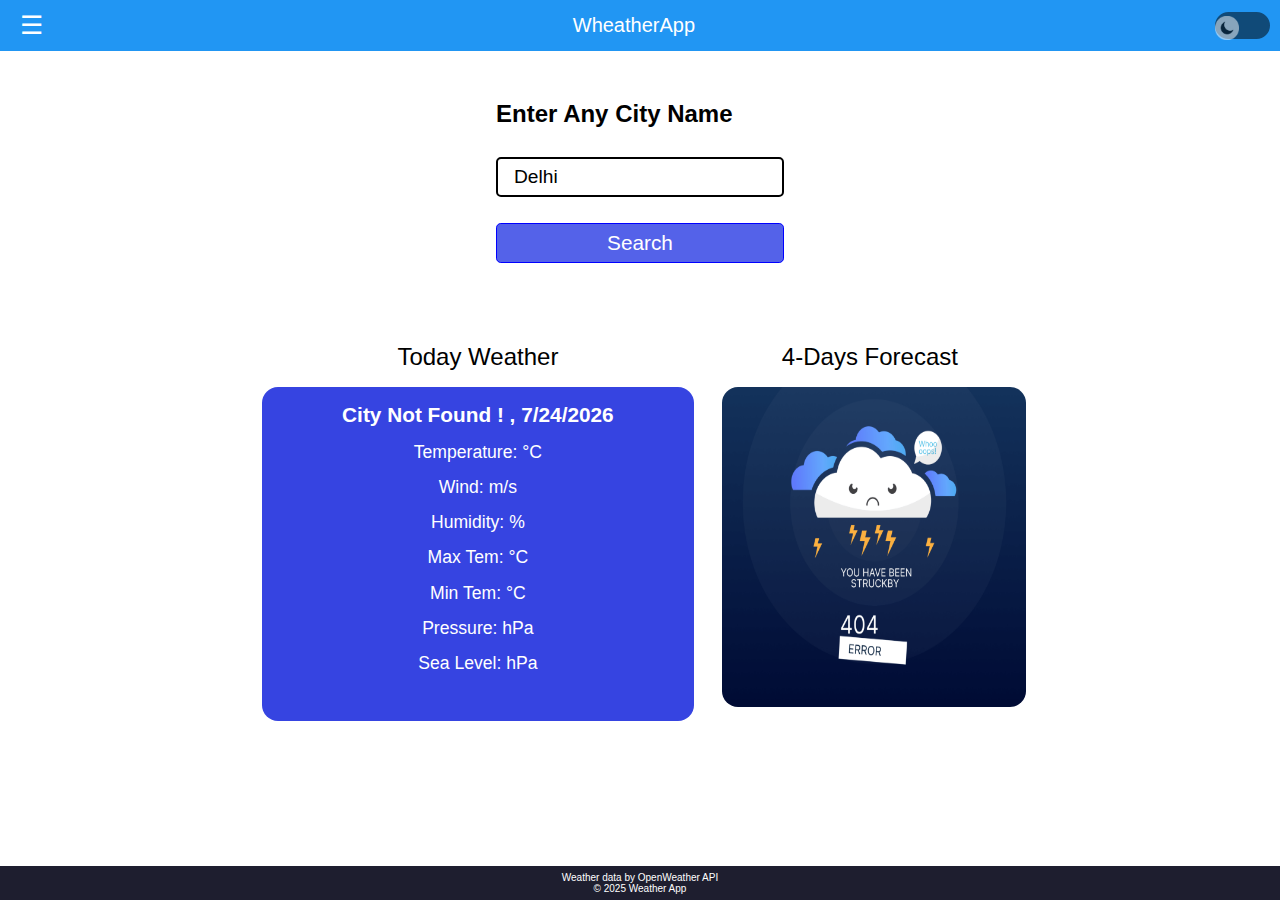
<file: index.html>
<!DOCTYPE html>
<html>

<head>
  <meta charset="UTF-8">
  <meta name="viewport" content="width=device-width, initial-scale=1">
  <title>Weather Project</title>
  <link rel="stylesheet" href="media.css">
<link rel="stylesheet" href="style.css">
</head>
<body>
  
<div class="main-container">
<nav class="mobile-menu" id="mobileMenu">
  <span class="close" onclick="closeMenu()">×</span>
  <a href="#">Home</a>
  <a href="#">Location</a>
  <a href="#">Weather</a>
  <a href="#">About</a>
</nav>
<header>
 <button class="menu-btn" onclick="openMenu()">☰</button>
   <div class="logo">WheatherApp</div>
  <div>
  <div class="btn newbtn"></div>
  <img class="imgs" src="screen.png">
  </div>

</header>
 <div class="boxes">
 <div class="leftbox">
  <h2 id="head">Enter Any City Name</h2>
  <input id="inp" type="text" placeholder="Enter any City name " value="Delhi">
  <p id="para" style="padding:5px;"></p>
  <button class="button">Search</button>
  </div>

<div class="rightbox">
  <div>
  <h2 id="h23">Today Weather</h2>
  <div class="upbox">
  <h2 id="h2"><span id="area">Delhi</span> , <span id="newdates"></span></h2>
  <div class="notfound">
    <p>Temperature: <span id="temp"></span> °C</p>
    <p>Wind: <span id="wind"></span> m/s</p>
    <p>Humidity: <span id="humidity"></span> %</p>
    <p>Max Tem: <span id="temp_max"></span> °C</p>
    <p>Min Tem: <span id="temp_min"></span> °C</p>
    <p>Pressure: <span id="pressure"></span> hPa</p>
    <p>Sea Level: <span id="sea_level"></span> hPa</p>
    </div> 
  </div>
</div>

  <div>
   <div id="h22">4-Days Forecast</div>
  <div class="downbox"></div>
  </div>
</div>
</div>
<footer class="footer">
  <p>
    Weather data by OpenWeather API <br>
    © 2025 Weather App
  </p>
</footer>

</div>

</body>
<script src="script.js"></script>

</html>
</file>
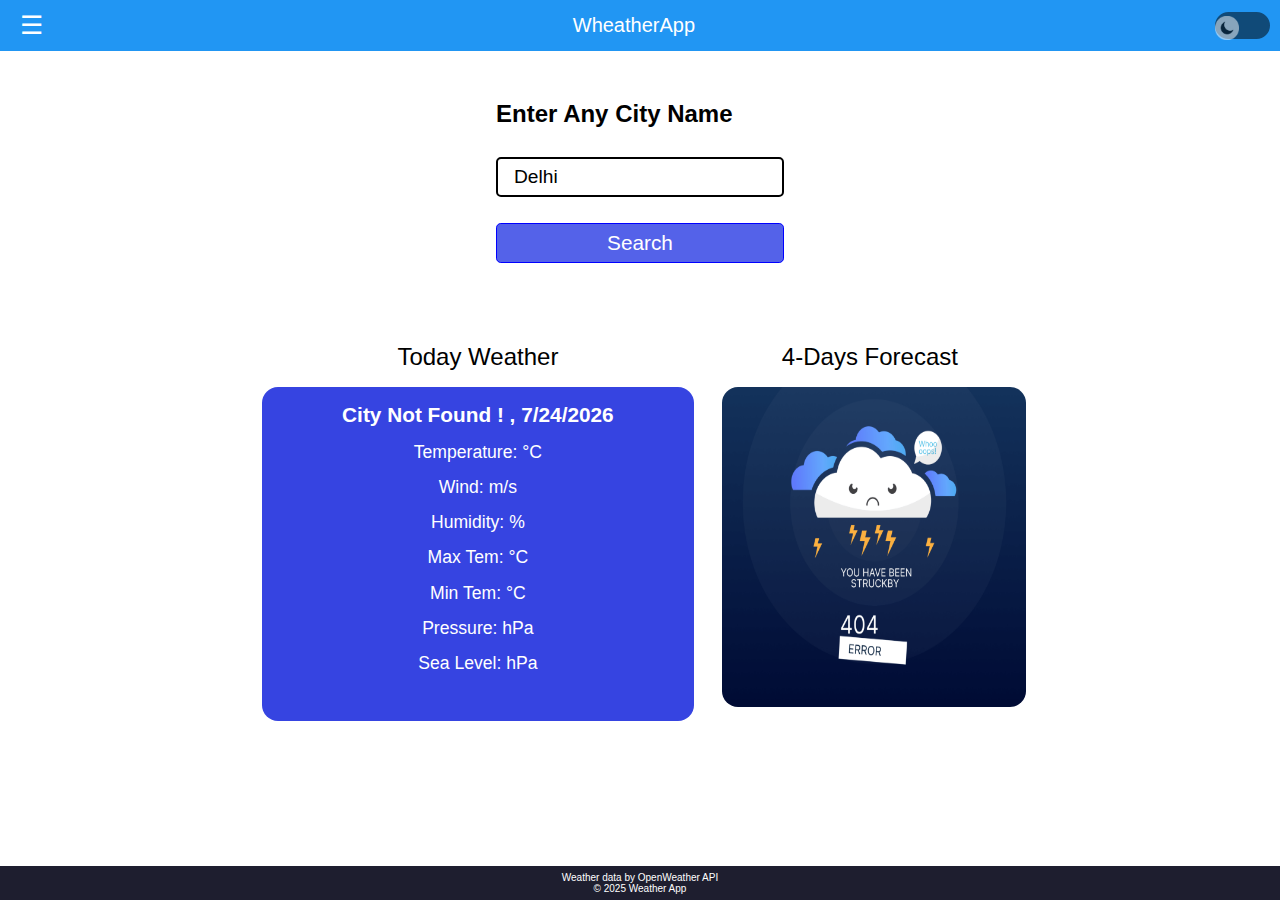
<file: Weather app.html>
<!DOCTYPE html>
<html>

<head>
  <meta charset="UTF-8">
  <meta name="viewport" content="width=device-width, initial-scale=1">
  <title>Weather Project</title>
  <link rel="stylesheet" href="media.css">
<link rel="stylesheet" href="style.css">
</head>
<body>
  
<div class="main-container">
<nav class="mobile-menu" id="mobileMenu">
  <span class="close" onclick="closeMenu()">×</span>
  <a href="#">Home</a>
  <a href="#">Location</a>
  <a href="#">Weather</a>
  <a href="#">About</a>
</nav>
<header>
 <button class="menu-btn" onclick="openMenu()">☰</button>
   <div class="logo">WheatherApp</div>
  <div>
  <div class="btn newbtn"></div>
  <img class="imgs" src="screen.png">
  </div>

</header>
 <div class="boxes">
 <div class="leftbox">
  <h2 id="head">Enter Any City Name</h2>
  <input id="inp" type="text" placeholder="Enter any City name " value="Delhi">
  <p id="para" style="padding:5px;"></p>
  <button class="button">Search</button>
  </div>

<div class="rightbox">
  <div>
  <h2 id="h23">Today Weather</h2>
  <div class="upbox">
  <h2 id="h2"><span id="area">Delhi</span> , <span id="newdates"></span></h2>
  <div class="notfound">
    <p>Temperature: <span id="temp"></span> °C</p>
    <p>Wind: <span id="wind"></span> m/s</p>
    <p>Humidity: <span id="humidity"></span> %</p>
    <p>Max Tem: <span id="temp_max"></span> °C</p>
    <p>Min Tem: <span id="temp_min"></span> °C</p>
    <p>Pressure: <span id="pressure"></span> hPa</p>
    <p>Sea Level: <span id="sea_level"></span> hPa</p>
    </div> 
  </div>
</div>

  <div>
   <div id="h22">4-Days Forecast</div>
  <div class="downbox"></div>
  </div>
</div>
</div>
<footer class="footer">
  <p>
    Weather data by OpenWeather API <br>
    © 2025 Weather App
  </p>
</footer>

</div>

</body>
<script src="script.js"></script>

</html>
</file>
<file: media.css>
@media (max-width: 800px) {
   .rightbox {
     display: flex;
    flex-direction: column;

   }
 }
 
 @media (min-width: 801px) {
  .rightbox {
    display: flex;
    min-width:50rem;
    justify-content: space-around;
    
  }
  .upbox {
  padding:2rem 5rem;
}
}
</file>
<file: style.css>
*{
    margin:0;
    padding:0;
    box-sizing:border-box;
    font-family:Arial;
  }
.menu-btn {
  font-size: 26px;
  padding: 10px;
  background: none;
  border: none;
  color:white;
}

.mobile-menu {
  position: fixed;
  top: 0;
  left: 0;
  width: 200px;
  height: 100%;
  background: #111;
  transform: translateX(-100%);
  transition: 0.3s ease;
  padding-top: 60px;
  z-index: 1000;
}

.mobile-menu a {
  display: block;
  color: #fff;
  padding: 15px;
  text-decoration: none;
}

.mobile-menu a:hover {
  background: #333;
}

.close {
  position: absolute;
  top: 10px;
  right: 20px;
  font-size: 30px;
  color: white;
  cursor: pointer;
}

header {
  position:fixed;
  background:  #2196f3;
  color: white;
  padding: 0px 10px;
  display: flex;
  justify-content: space-between;
  align-items: center;
  width:100%;
  top:0;
}
.logo{
  margin: 0;
  font-size: 20px;
}


h1{
      background-color: #3644E1;
      color:white;
      height:10rem;
      padding:3rem;
      margin:0.5rem;
      border:2px solid white;
      font-size: 3rem;
      width:100%;
      border-radius:20px;
    }
    #h2{
      font-size:1.3rem;
      font-weight: bold;
      text-align: center;
    }
    .leftbox{
     /* width:18rem;
      margin-top:0rem;*/
    }
    .rightbox{
      display: flex;
      gap:1rem;
      margin-top:4rem;
      box-shadow:0px 0px 5px 5px white;
      border-radius:1.5rem;
      padding-top:1rem;
      padding-left:1rem;
      padding-right:1rem;
      padding-bottom:1rem;
      width:20rem;
      margin-bottom:5rem;
    
    }
  
    #inp{
     height:2.5rem;
     width:18rem;
     padding-left:1rem;
     border-radius:5px ;
     outline-color:blue;
     font-size:1.2rem;
     border: 2px solid black;
    }
    
    .button{
      width:18rem;
      height: 2.5rem;
      background-color: #5462E9;
      color:white;
      border:solid blue 1px;
      font-size:1.3rem;
      border-radius:0.3rem;
      margin-top:1rem;
    }
    .button:hover{
      opacity:0.8;
      cursor: pointer;
    }
    
    .upbox{
      background-color:#3644E1;
      color:white;
      padding-top:1rem;
      border-radius:1rem;
      display: flex;
      flex-direction: column;
      align-items: center;
    }
    .notfound p{
      line-height:2.2rem;
      font-size:1.1rem;
      text-align: center;
    }
    #badal{
      font-size:4rem;
    }
    #head{
      font-size:1.5rem;
      font-weight: bold;
      margin-bottom:1.8rem;
    }
    #h22{
      font-size:1.5rem;
      text-align: center;
      margin-bottom:1rem;
      font-weight:500;
    }
    #h23{
      font-size:1.5rem;
      text-align: center;
      margin-bottom:1rem;
      font-weight:500;
    }
    .card{
      background-color:gray;
      color:white;
      border-radius:0.5rem;
      box-shadow:0px 0px 3px 3px white;
      width:8.5rem;
      height:10rem;
      padding: 1rem 0.5rem;
    }
  .downbox{
      display: grid;
      grid-template-columns:repeat(2,9rem);
      row-gap:1rem;
      column-gap:0.5rem;
      justify-content: center;
      align-items: center;
    }
    .card p{
      line-height:1rem;
      padding-bottom:1rem;
      text-align: center;
      
    }
   p #temp{
      padding-top:5rem;
    }
.inpt{
  outline:red;
  border:2px solid red;
}
.darkmode{
  background:#16CFF5;
  opacity:1;
  
}
.newbtn{
  background: black;
  opacity:0.5;
}
.btn{
  border-radius:5rem;
  /*margin:-2.5rem 0rem 0rem 40rem;*/
  padding:0.7rem 1.6rem;
  position:relative;
  top:50%;
  left:0;
  border:2px solid black;
}
.imgs{
  width:1.5rem;
  height:1.5rem;
  position:absolute;
  top:15.5px;
  opacity:0.5;
  
}
.imgopt{
  transition:0.4s;
  margin-left:1.8rem;
  opacity:1;
}
.badal{
  max-width:19rem;
  height:20rem;
  border-radius:1rem;
  
}
.notfound{
 padding-top:0.5rem;
 padding-bottom: 0.5rem;
}
.btntransition{
  transition:0.5s;
}
.boxes{
display: flex;
flex-direction: column;
justify-content: center;
align-items: center;
margin-top:100px;
}
.footer {
  position: fixed;
  bottom: 0;
  left: 0;
  width: 100%;
  background-color: #1e1e2f;
  color: white;
  text-align: center;
  padding: 6px 0;
  font-size: 10px;
}
</file>
